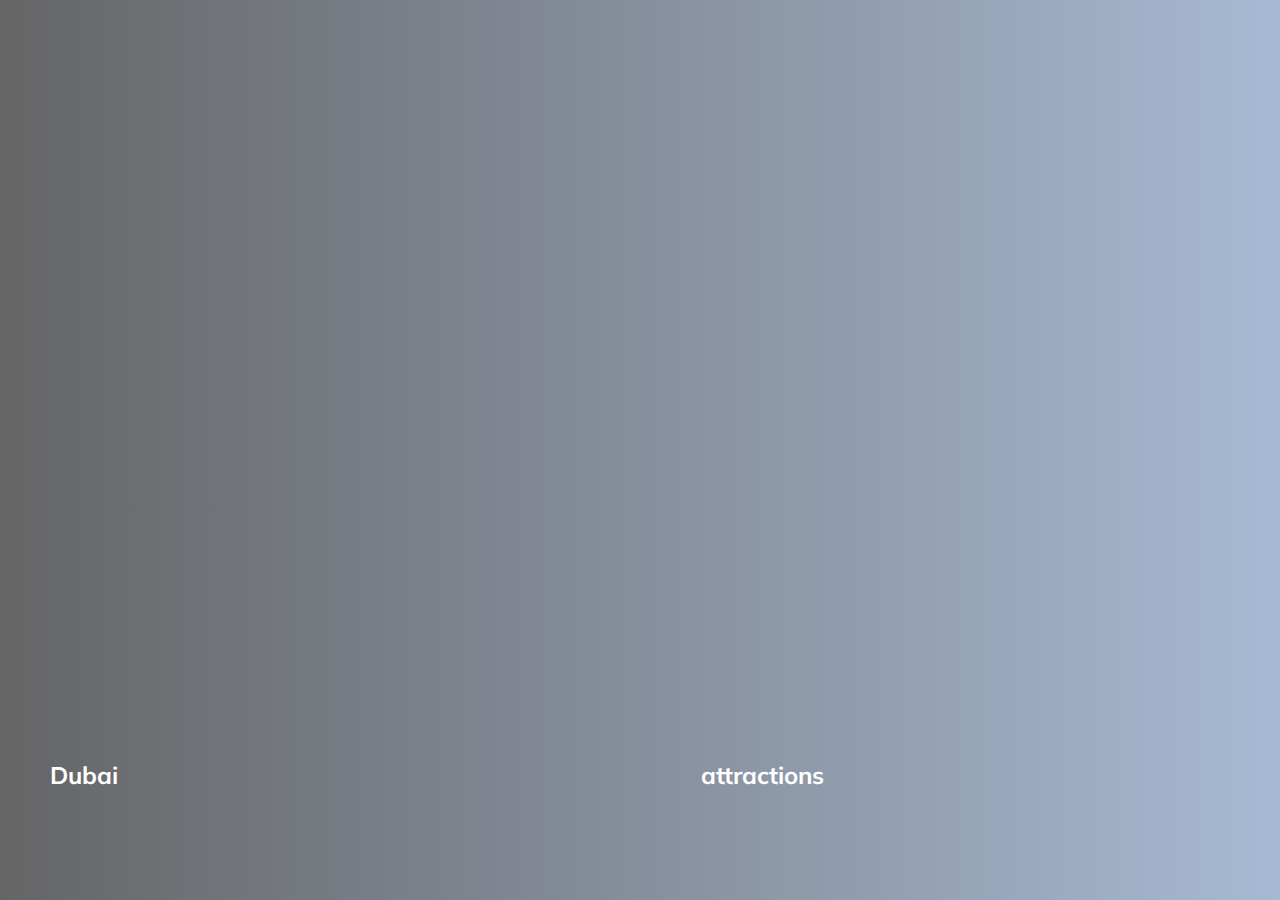
<file: index.html>
<!DOCTYPE html>
<html lang="en">
<head>
  <meta charset="UTF-8" />
  <meta name="viewport" content="width=device-width, initial-scale=1.0" />
  <link rel="stylesheet" href="styles-city.css" />
  <title>City</title>
</head>
<body>
<div class="container">
  <div
      class="slide"
      style="background-image: url('https://images.unsplash.com/photo-1512453979798-5ea266f8880c?ixlib=rb-1.2.1&ixid=MnwxMjA3fDB8MHxwaG90by1wYWdlfHx8fGVufDB8fHx8&auto=format&fit=crop&w=1170&q=80');"
  > 
    <h3> <a class="web" href="./Dubai.html"> attractions </a></h3>
    <h2>Dubai</h2>
    <h1 id="dubai"></h1>
  </div>
  <div
      class="slide"
      style="
          background-image: url('https://images.unsplash.com/photo-1483653364400-eedcfb9f1f88?ixlib=rb-1.2.1&ixid=MnwxMjA3fDB8MHxwaG90by1wYWdlfHx8fGVufDB8fHx8&auto=format&fit=crop&w=2070&q=80');
        "
  > <h3><a class="web" href="./New-York.html"> attractions </a></h3>
    <h2>New-York</h2>
    <h1 id="new-york"></h1>
  </div>
  <div
      
      class="slide"
      style="
          background-image: url('https://images.unsplash.com/photo-1599425120303-3c482896de52?ixlib=rb-1.2.1&ixid=MnwxMjA3fDB8MHxwaG90by1wYWdlfHx8fGVufDB8fHx8&auto=format&fit=crop&w=774&q=80');
        "
  > <h3><a class="web" href="./Moscow.html"> attractions </a></h3>
    <h2>Moscow</h2>
    <h1 id="moscow"></h1>
  </div>
  
  <div
      class="slide"
      style="
          background-image: url('https://images.unsplash.com/photo-1604928141064-207cea6f571f?ixlib=rb-1.2.1&ixid=MnwxMjA3fDB8MHxwaG90by1wYWdlfHx8fGVufDB8fHx8&auto=format&fit=crop&w=1228&q=80');
        "
  > <h3><a class="web" href="./Tokyo.html"> attractions </a></h3>
    <h2>Tokyo</h3>
    <h1 id="tokyo"></h1>
  </div>
  <div
      class="slide"
      style="
          background-image: url('https://images.unsplash.com/photo-1556531168-e5c082d2595b?ixlib=rb-1.2.1&ixid=MnwxMjA3fDB8MHxwaG90by1wYWdlfHx8fGVufDB8fHx8&auto=format&fit=crop&w=1170&q=80');
        "
  > <h3><a class="web" href="./Rome.html"> attractions </a></h3>
    <h2>Rome</h2>
    <h1 id="rome"></h1>
  </div>
  
  
</div>

<script src="city.js">
</script>
</body>
</html>
</file>
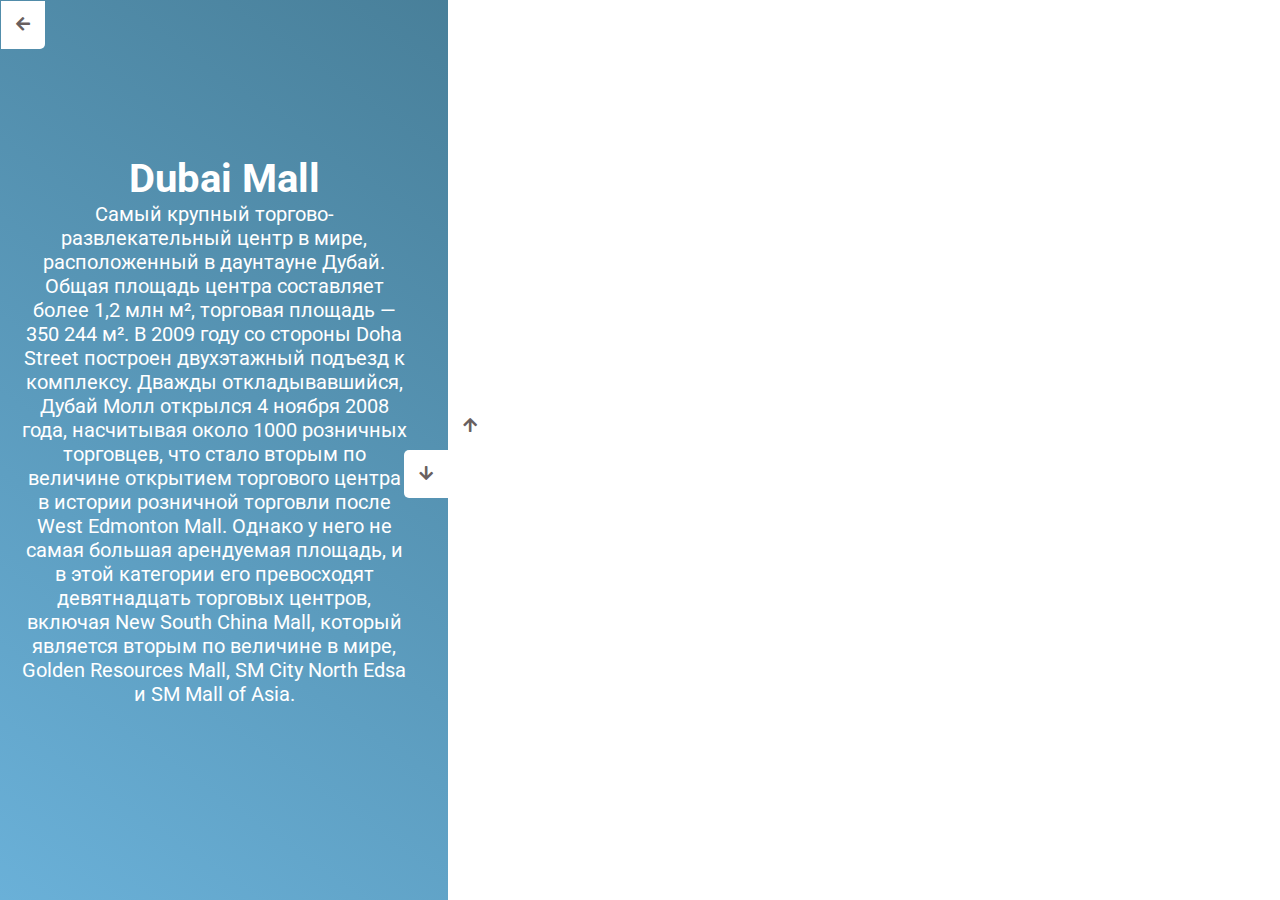
<file: Dubai.html>
<!DOCTYPE html>
<html lang="en">
  <head>
    <meta charset="UTF-8" />
    <meta name="viewport" content="width=device-width, initial-scale=1.0" />
    <link
      rel="stylesheet"
      href="https://cdnjs.cloudflare.com/ajax/libs/font-awesome/5.15.1/css/all.min.css"
    />
    <link rel="stylesheet" href="style.css" />
    <title>Dubai</title>
  </head>
  <body>
    <div class="container">
      <div class="sidebar">
        <div style="background: linear-gradient(229.99deg, #4886aae3 -26%, #a7d7eb 145%);">
          <h1>Бурдж-Халифа</h1>
          <p>Сверхвысотный небоскрёб высотой 828 метров в Дубае (ОАЭ), самое высокое и самое многоэтажное здание, самое высокое сооружение, единственный 828-метровый и 163-этажный небоскрёб в мире. Уступчатая форма здания напоминает сталагмит.</p>
        </div>
        <div style="background: linear-gradient(229.99deg, #2045aae3 -26%, #ee4ac5 145%);">
          <h1>Бурдж Аль Араб</h1>
          <p>Отель в Дубае, самом крупном городе Объединённых Арабских Эмиратов. Здание стоит в море на расстоянии 280 метров от берега на искусственном острове, соединённом с землёй при помощи моста. Имея высоту 321 м, был самым высоким отелем в мире до возведения отеля Башня Розы высотой 333 м, который открылся в апреле 2008 года. В настоящее время Бурдж-эль-Араб занимает 5 место среди самых высоких отелей в мире, хотя 39 % его общей высоты составляют незанятые помещения. По состоянию на 2015 год Бурдж-эль-Араб является 56-м по высоте зданием Азии и 70-м по высоте в мире.</p>
        </div>
        <div style="background: linear-gradient(229.99deg, #552252 -26%, #8b2d87 145%);">
          <h1>Фонтан Дубай</h1>
          <p>Музыкальный фонтан, расположенный в искусственном озере площадью свыше 12 га рядом с небоскрёбом Бурдж-Халифа в центре Дубая. Проектированием системы фонтана занималась калифорнийская компания WET, которая также известна музыкальным фонтаном перед отелем Белладжио в Лас-Вегасе. Это один из самых больших и высоких фонтанов в мире. Его длина составляет 275 м, а высота струй достигает 150 метров, что примерно равно высоте 50-этажного здания. И тем не менее, это всего лишь одна пятая часть высоты небоскрёба. Фонтан подсвечен 25 цветными и 6600 точечными прожекторами.</p>
        </div>
        <div style="background: linear-gradient(215.32deg, #487f99 -1%, #72bce7 124%);">
          <h1>Dubai Mall</h1>
          <p>Самый крупный торгово-развлекательный центр в мире, расположенный в даунтауне Дубай. Общая площадь центра составляет более 1,2 млн м², торговая площадь — 350 244 м². В 2009 году со стороны Doha Street построен двухэтажный подъезд к комплексу. Дважды откладывавшийся, Дубай Молл открылся 4 ноября 2008 года, насчитывая около 1000 розничных торговцев, что стало вторым по величине открытием торгового центра в истории розничной торговли после West Edmonton Mall. Однако у него не самая большая арендуемая площадь, и в этой категории его превосходят девятнадцать торговых центров, включая New South China Mall, который является вторым по величине в мире, Golden Resources Mall, SM City North Edsa и SM Mall of Asia.</p>
        </div>
        
      </div>
      <div class="main-slide">
        
        <div
          style="
            background-image: url('https://iapplenews.ru/wp-content/uploads/2017/04/2014010317394703.jpg');
          "
        ></div>
        
        <div
          style="
            background-image: url('https://7d9e88a8-f178-4098-bea5-48d960920605.selcdn.net/2a893be2-955d-4c01-94f3-a8886653ff04/');
          "
        ></div>
        <div
          style="
            background-image: url('https://cdn.jumeirah.com/-/mediadh/dh/hospitality/jumeirah/hotels/dubai/burj-al-arab-jumeirah/hero/burj-al-arab-profile-exterior_6-4_landscape.jpg?h=1080&w=1620');
          "
        ></div>
        <div
          style="
            background-image: url('https://byvali.ru/sites/default/files/pictures/oae/dostoprimechatelnosti/burj-khalifa/burj-khalifa-4.jpg');
          "
        ></div>
      </div>
      <div class="controls">
        <button class="down-button">
          <i class="fas fa-arrow-down"></i>
        </button>
        <button class="up-button">
          <i class="fas fa-arrow-up"></i>
        </button>
        
      </div>
      <div class="back">
        <form action="./index.html">
         <button class="back-button" href="https://learn.javascript.ru/date">
          <a class="web" href="https://learn.javascript.ru/date"></a>
          <i class="fas fa-arrow-left"></i>
         </button>
        </form>
      </div>
    </div>
    <script src="app.js"></script>
  </body>
</html>
</file>
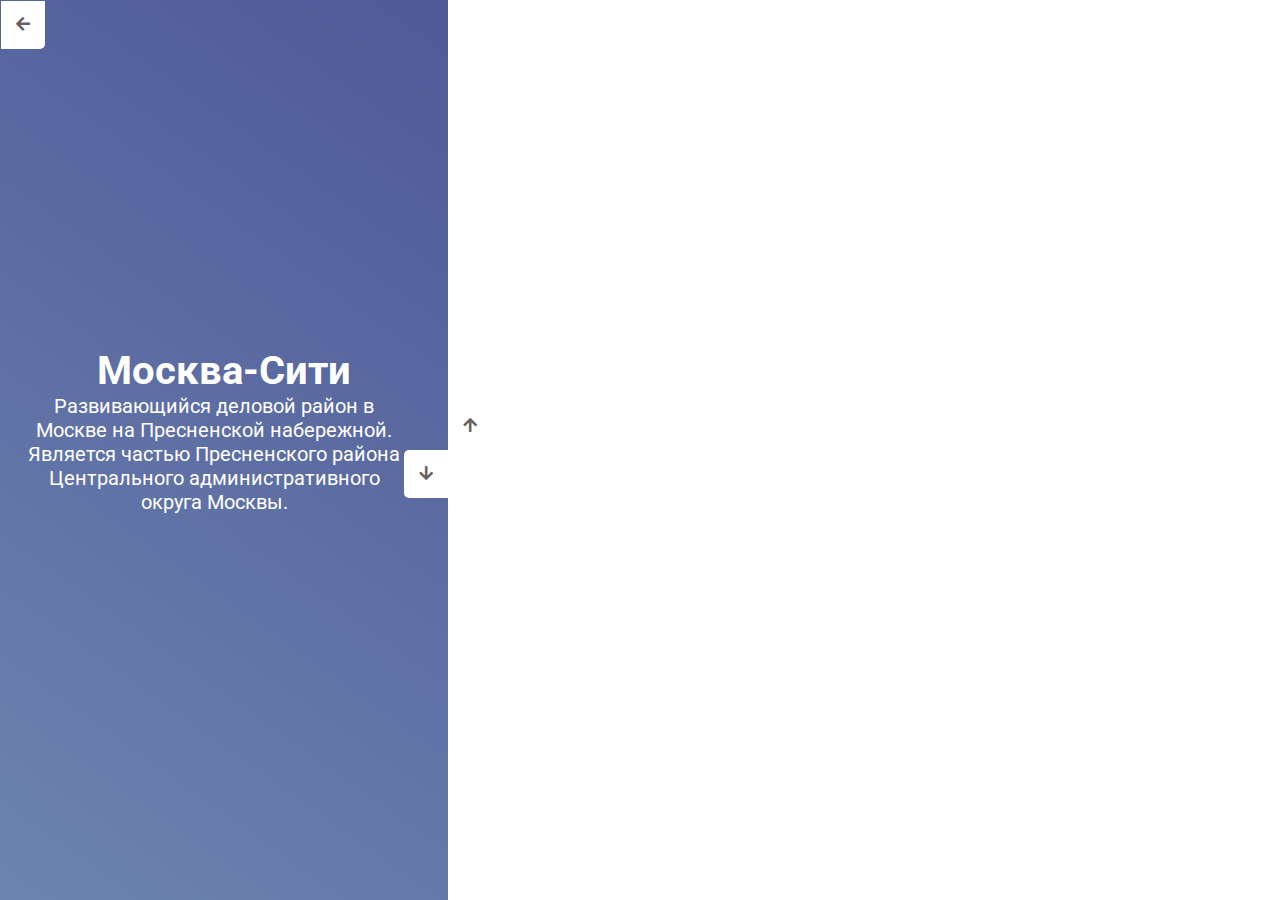
<file: Moscow.html>
<!DOCTYPE html>
<html lang="en">
  <head>
    <meta charset="UTF-8" />
    <meta name="viewport" content="width=device-width, initial-scale=1.0" />
    <link
      rel="stylesheet"
      href="https://cdnjs.cloudflare.com/ajax/libs/font-awesome/5.15.1/css/all.min.css"
    />
    <link rel="stylesheet" href="style.css" />
    <title>Moscow</title>
  </head>
  <body>
    <div class="container">
      <div class="sidebar">
        <div style="background: linear-gradient(229.99deg, #4886aae3 -26%, #a7d7eb 145%);">
          <h1>Красная площадь</h1>
          <p>На Красной площади расположены Лобное место, памятник Минину и Пожарскому, Мавзолей Владимира Ленина, некрополь у Кремлёвской стены. В северной части площади находятся Исторический музей и Казанский собор, в южной — Покровский собор. Архитектурный ансамбль находится под охраной ЮНЕСКО как памятник Всемирного наследия.</p>
        </div>
        <div style="background: linear-gradient(229.99deg, #e09642e3 -26%, #e7a34b 145%);">
          <h1>Большой театр</h1>
          <p>Большой театр России или просто Большой театр — один из крупнейших в России и один из самых значительных в мире театров оперы и балета.</p>
        </div>
        <div style="background: linear-gradient(229.99deg, #3b3dca -26%, #a4bae9 145%);">
          <h1>Храм Христа Спасителя</h1>
          <p>Кафедральный собор Русской православной церкви, расположенный в Москве на улице Волхонке, Россия. Существующее сооружение, построенное в 1990-х годах, является воссозданием одноимённого храма, разрушенного в 1931 году. Самый большой православный храм России. Храм находится на возвышении, окружён небольшим парком с комплексом зданий религиозного и светского назначения. В комплекс храма входят также два малых храма: каменный храм Покрова Божией Матери и бревенчатый храм-часовня Державной иконы Божией Матери — предтеча современного храма Христа Спасителя.</p>
        </div>
        <div style="background: linear-gradient(215.32deg, #4e5997 -1%, #748eb6 124%);">
          <h1>Москва-Сити</h1>
          <p>Развивающийся деловой район в Москве на Пресненской набережной. Является частью Пресненского района Центрального административного округа Москвы.</p>
        </div>
        
      </div>
      <div class="main-slide">
        
        <div
          style="
            background-image: url('https://s0.rbk.ru/v6_top_pics/media/img/1/25/755549955809251.jpg');
          "
        ></div>
        
        <div
          style="
            background-image: url('https://planetofhotels.com/guide/sites/default/files/styles/paragraph__hero_banner__hb_image__1880bp/public/hero_banner/Cathedral-of-Christ-the-Savior.jpg');
          "
        ></div>
        <div
          style="
            background-image: url('http://oteatre.info/wp-content/uploads/2020/08/117444976_1855768121231882_1980781082452942353_o.jpg');
          "
        ></div>
        <div
          style="
            background-image: url('https://images.unsplash.com/photo-1596484552834-6a58f850e0a1?ixlib=rb-1.2.1&ixid=MnwxMjA3fDB8MHxwaG90by1wYWdlfHx8fGVufDB8fHx8&auto=format&fit=crop&w=1170&q=80');
          "
        ></div>
      </div>
      <div class="controls">
        <button class="down-button">
          <i class="fas fa-arrow-down"></i>
        </button>
        <button class="up-button">
          <i class="fas fa-arrow-up"></i>
        </button>
        
      </div>
      <div class="back">
        <form action="./index.html">
         <button class="back-button" href="https://learn.javascript.ru/date">
          <a class="web" href="https://learn.javascript.ru/date"></a>
          <i class="fas fa-arrow-left"></i>
         </button>
        </form>
      </div>
    </div>
    <script src="app.js"></script>
  </body>
</html>
</file>
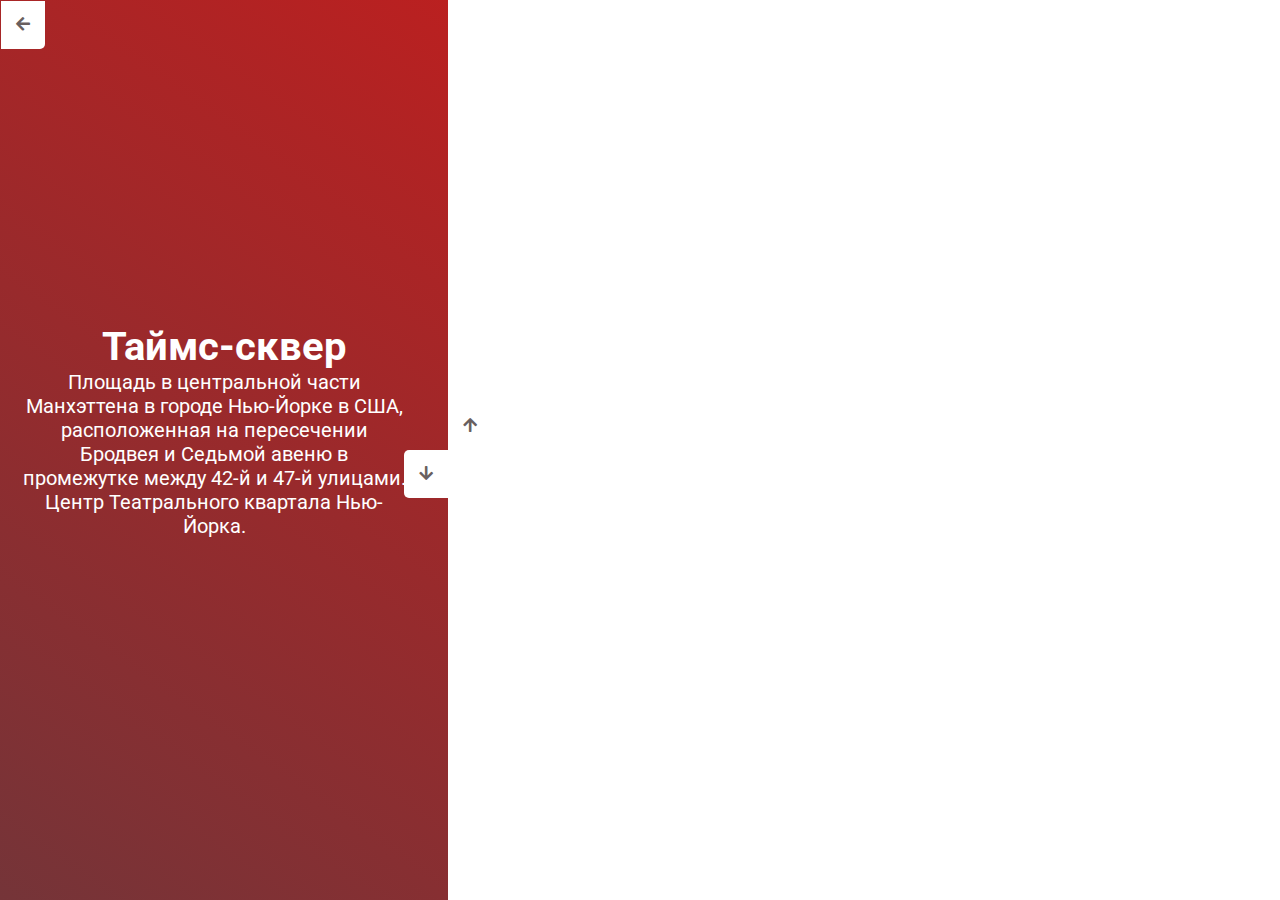
<file: New-York.html>
<!DOCTYPE html>
<html lang="en">
  <head>
    <meta charset="UTF-8" />
    <meta name="viewport" content="width=device-width, initial-scale=1.0" />
    <link
      rel="stylesheet"
      href="https://cdnjs.cloudflare.com/ajax/libs/font-awesome/5.15.1/css/all.min.css"
    />
    <link rel="stylesheet" href="style.css" />
    <title>New-York</title>
  </head>
  <body>
    <div class="container">
      <div class="sidebar">
        <div style="background: linear-gradient(229.99deg, #1f6622e3 -26%, #596b54 145%);">
          <h1>Центральный парк</h1>
          <p>Центральный парк в Нью-Йорке является одним из крупнейших в США и известнейших в мире. Парк расположен на острове Манхэттен между 59-й и 110-й улицей и Пятой и Восьмой авеню и имеет прямоугольную форму. Длина парка — около 4 километров, ширина — около 800 метров, общая площадь — 3,41 км². Парк посещают примерно 25 миллионов человек в год, он является наиболее посещаемым парком в США, и его показ во многих фильмах и телевизионных шоу сделал парк одним из самых знаменитых в мире.</p>
        </div>
        <div style="background: linear-gradient(229.99deg, #2f4685e3 -26%, #3facce 145%);">
          <h1>Государственный заповедник Стейтью оф Либерти</h1>
          <p>Ста́туя Свобо́ды — колоссальная скульптура в стиле Наполеона III, или стиле Второй империи, расположенная в США на острове Свободы, находящемся в Верхней Нью-Йоркской бухте примерно в 3 километрах к юго-западу от южной оконечности острова Манхэттен. Была сооружена как подарок США от Франции ко Всемирной выставке 1876 года и столетию американской независимости. Завершённую статую США получили только в 1886 году. Является национальным памятником США. С 1984 года входит в список Всемирного наследия ЮНЕСКО. Статуя Свободы — второй по высоте маяк страны, однако она выполняет световую навигационную роль для морских судов как свою вторичную функцию, поэтому в списки маяков страны её не включают</p>
        </div>
        <div style="background: linear-gradient(229.99deg, #575353 -26%, #5a2e23 145%);">
          <h1>Эмпайр-стейт-билдинг </h1>
          <p>102-этажный небоскрёб, расположенный в Нью-Йорке на острове Манхэттен, на Пятой авеню между Западными 33-й и 34-й улицами. Является офисным зданием. С 1931 по 1970, до открытия Северной башни Всемирного торгового центра, был высочайшим зданием мира. В 2001 году, когда рухнули башни ВТЦ, небоскрёб снова стал самым высоким зданием Нью-Йорка. В настоящее время является третьим по высоте небоскрёбом в Соединённых Штатах, уступая Башне Свободы в Нью-Йорке и Уиллис-тауэр в Чикаго, а также 51-м по высоте в мире.</p>
        </div>
        <div style="background: linear-gradient(215.32deg, #bb2020 -1%, #64393e 124%);">
          <h1>Таймс-сквер</h1>
          <p>Площадь в центральной части Манхэттена в городе Нью-Йорке в США, расположенная на пересечении Бродвея и Седьмой авеню в промежутке между 42-й и 47-й улицами. Центр Театрального квартала Нью-Йорка.</p>
        </div>
        
      </div>
      <div class="main-slide">
        
        <div
          style="
            background-image: url('https://cdn.getyourguide.com/img/location/54621e3965f1c.jpeg/88.jpg');
          "
        ></div>
        
        <div
          style="
            background-image: url('https://images.squarespace-cdn.com/content/v1/563a5fb2e4b0710808c31f27/1574953737430-ZQW6BF6GHWTGJ4OLUTDX/%D0%AD%D0%BC%D0%BF%D0%B0%D0%B5%D1%80+%D0%A1%D1%82%D0%B5%D0%B8%CC%86%D1%82+%D0%91%D0%B8%D0%BB%D0%B4%D0%B8%D0%BD%D0%B3+%D0%B2%D0%B8%D0%B4+%D1%81%D0%B2%D0%B5%D1%80%D1%85%D1%83.jpg?format=1500w');
          "
        ></div>
        <div
          style="
            background-image: url('https://youimg1.tripcdn.com/target/10040y000000m5yh0DCB6.jpg?proc=source%2Ftrip');
          "
        ></div>
        <div
          style="
            background-image: url('https://tournavigator.pro/%D1%84%D0%BE%D1%82%D0%BE/other/1011/1005/1457463749.jpg');
          "
        ></div>
      </div>
      <div class="controls">
        <button class="down-button">
          <i class="fas fa-arrow-down"></i>
        </button>
        <button class="up-button">
          <i class="fas fa-arrow-up"></i>
        </button>
        
      </div>
      <div class="back">
        <form action="./index.html">
         <button class="back-button" href="https://learn.javascript.ru/date">
          <a class="web" href="https://learn.javascript.ru/date"></a>
          <i class="fas fa-arrow-left"></i>
         </button>
        </form>
      </div>
    </div>
    <script src="app.js"></script>
  </body>
</html>
</file>
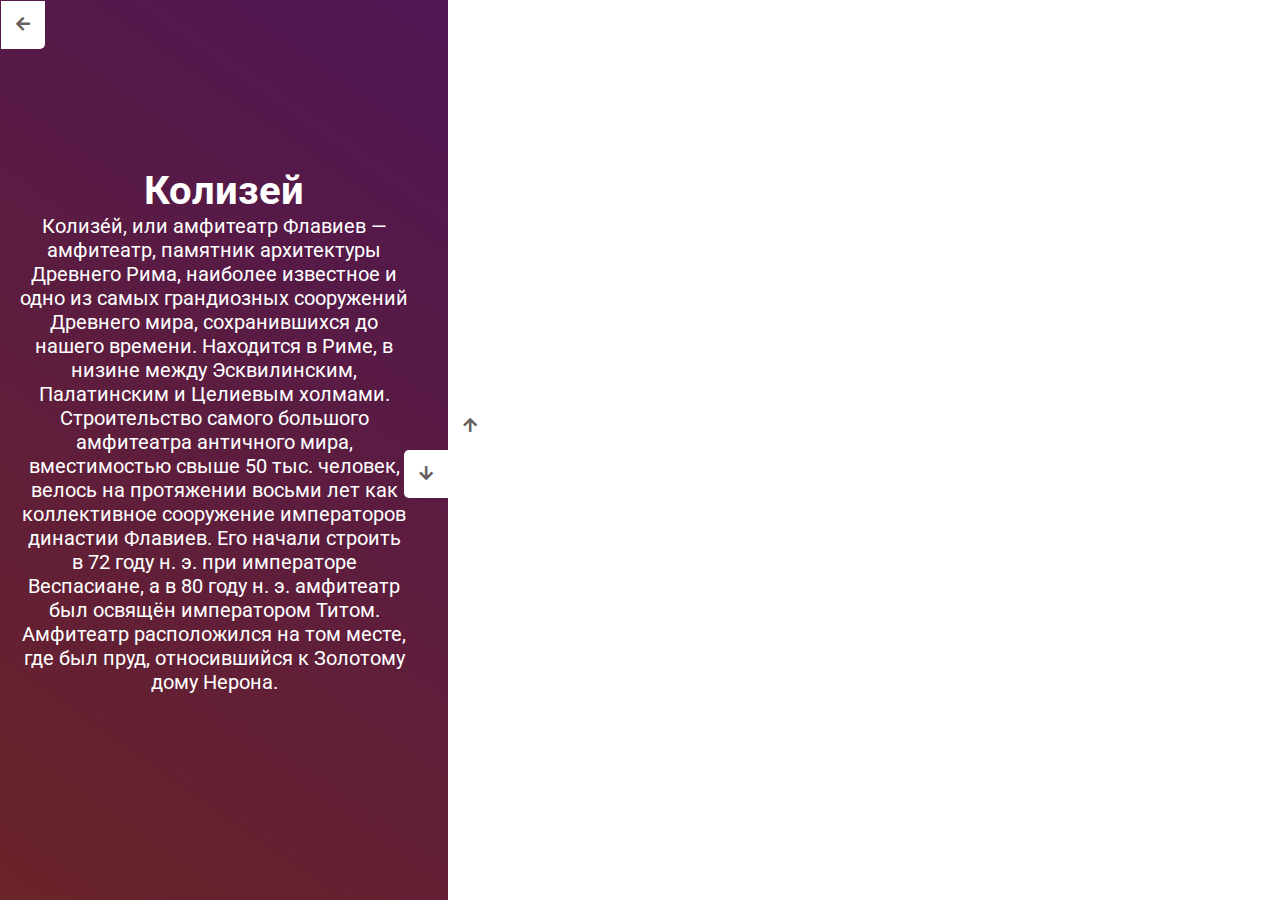
<file: Rome.html>
<!DOCTYPE html>
<html lang="en">
  <head>
    <meta charset="UTF-8" />
    <meta name="viewport" content="width=device-width, initial-scale=1.0" />
    <link
      rel="stylesheet"
      href="https://cdnjs.cloudflare.com/ajax/libs/font-awesome/5.15.1/css/all.min.css"
    />
    <link rel="stylesheet" href="style.css" />
    <title>Rome</title>
  </head>
  <body>
    <div class="container">
      <div class="sidebar">
        <div style="background: linear-gradient(229.99deg, #52533ce3 -26%, #b49735 145%);">
          <h1>Сикстинская капелла</h1>
          <p>Бывшая домовая церковь в Ватикане. Построена в 1473—1481 годах архитектором Джордже де Дольчи, по заказу папы римского Сикста IV, откуда и произошло название. Ныне Капелла — музей, выдающийся памятник Возрождения, который используется также для проведения конклавов, на которых кардиналы избирают нового папу римского. Хор Сикстинской капеллы — всемирно известный профессиональный церковный хор.</p>
        </div>
        <div style="background: linear-gradient(229.99deg, #6d777ae3 -26%, #4898c7 145%);">
          <h1>Собор Святого Петра</h1>
          <p>Католический собор, центральное и наиболее крупное сооружение Ватикана, крупнейшая историческая христианская церковь в мире. Одна из четырёх великих папских базилик Рима и церемониальный центр Римско-католической церкви. Занимает первое место в списке семи паломнических базилик Рима. Над его созданием трудилось несколько поколений великих мастеров: Браманте, Рафаэль, Микеланджело, Бернини, Мадерна. Вместимость — около 15 тысяч человек внутри собора и 60 тысяч человек на площади.</p>
        </div>
        <div style="background: linear-gradient(229.99deg, #816b52 -26%, #4a93a5 145%);">
          <h1>Пантеон</h1>
          <p>Так называемый «Храм всех богов», выдающийся памятник истории и архитектуры древнего Рима, построенный между 118 и 128 годами н. э.</p>
        </div>
        <div style="background: linear-gradient(215.32deg, #4e1655 -1%, #72271d 124%);">
          <h1>Колизей</h1>
          <p>Колизе́й, или амфитеатр Флавиев — амфитеатр, памятник архитектуры Древнего Рима, наиболее известное и одно из самых грандиозных сооружений Древнего мира, сохранившихся до нашего времени. Находится в Риме, в низине между Эсквилинским, Палатинским и Целиевым холмами. Строительство самого большого амфитеатра античного мира, вместимостью свыше 50 тыс. человек, велось на протяжении восьми лет как коллективное сооружение императоров династии Флавиев. Его начали строить в 72 году н. э. при императоре Веспасиане, а в 80 году н. э. амфитеатр был освящён императором Титом. Амфитеатр расположился на том месте, где был пруд, относившийся к Золотому дому Нерона.</p>
        </div>
        
      </div>
      <div class="main-slide">
        
        <div
          style="
            background-image: url('https://planetofhotels.com/guide/sites/default/files/styles/paragraph__hero_banner__hb_image__1880bp/public/hero_banner/Colosseum-Rome.jpg');
          "
        ></div>
        
        <div
          style="
            background-image: url('https://7d9e88a8-f178-4098-bea5-48d960920605.selcdn.net/a25c53a5-ea1d-4dfa-aac5-bb87ea1cd24d/');
          "
        ></div>
        <div
          style="
            background-image: url('https://image.kkday.com/v2/image/get/s1.kkday.com/product_20331/20181029082617_k9n3G/jpg');
          "
        ></div>
        <div
          style="
            background-image: url('https://planetofhotels.com/guide/sites/default/files/styles/paragraph__hero_banner__hb_image__1880bp/public/hero_banner/Sistine-chapel-in-the-Vatican-Museuin.jpg');
          "
        ></div>
      </div>
      <div class="controls">
        <button class="down-button">
          <i class="fas fa-arrow-down"></i>
        </button>
        <button class="up-button">
          <i class="fas fa-arrow-up"></i>
        </button>
        
      </div>
      <div class="back">
        <form action="./index.html">
         <button class="back-button" href="https://learn.javascript.ru/date">
          <a class="web" href="https://learn.javascript.ru/date"></a>
          <i class="fas fa-arrow-left"></i>
         </button>
        </form>
      </div>
    </div>
    <script src="app.js"></script>
  </body>
</html>
</file>
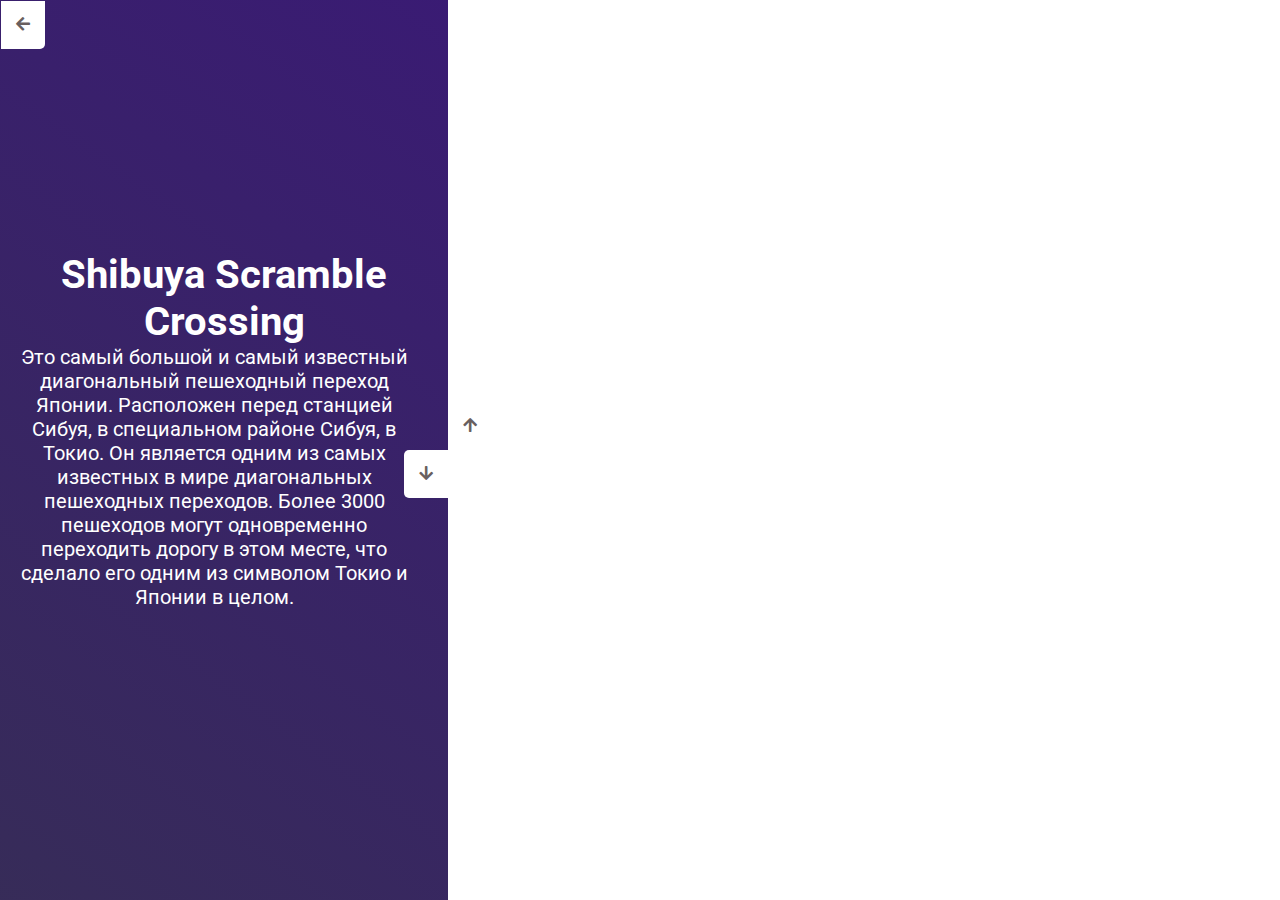
<file: Tokyo.html>
<!DOCTYPE html>
<html lang="en">
  <head>
    <meta charset="UTF-8" />
    <meta name="viewport" content="width=device-width, initial-scale=1.0" />
    <link
      rel="stylesheet"
      href="https://cdnjs.cloudflare.com/ajax/libs/font-awesome/5.15.1/css/all.min.css"
    />
    <link rel="stylesheet" href="style.css" />
    <title>Tokyo</title>
  </head>
  <body>
    <div class="container">
      <div class="sidebar">
        <div style="background: linear-gradient(229.99deg, #4886aae3 -26%, #1c4557 145%);">
          <h1>Радужный мост</h1>
          <p>Совмещенный с системой AGT автомобильный висячий мост через северный Токийский залив, соединяющий верфь в Сибаура с искусственным островом в Токийском заливе Одайба. Мост был построен за 5 лет и открыт в 1993 году. Протяжённость моста составляет 570 м. Пилоны моста окрашены в белый цвет. На тросах, держащих мост, установлены лампы, которые освещают мост красным, белым и зелёным светом каждую ночь.</p>
        </div>
        <div style="background: linear-gradient(229.99deg, #1d5c20e3 -26%, #445241 145%);">
          <h1>Императорский дворец Токио</h1>
          <p>Дворец императора Японии в специальном районе Тиёда метрополии Токио. Расположен на территории бывшего замка Эдо. Используется со второй половины XIX века как резиденция императоров и Императорского двора. Находится под контролем Управления Императорского двора Японии. Общая площадь вместе с садами составляет 7,41 км². Архитектура зданий комплекса является смешанной: некоторые здания построены в европейском, а другие в традиционном стилях.</p>
        </div>
        <div style="background: linear-gradient(229.99deg, #5a5a5a -26%, #99765f 145%);">
          <h1>Tokyo Skytree</h1>
          <p>Телевизионная башня в районе Сумида, Токио, Япония, самая высокая среди телебашен мира и второе по высоте сооружение в мире после «Бурдж-Халифа». Высота телебашни вместе с антенной составляет 634 метра, что почти в два раза выше Токийской телевизионной башни; высота башни была выбрана так, чтобы цифры: 6, 3, 4 были созвучны «Мусаси» — названию исторической области, где находится современный Токио. Строительство закончено в 2012 году. Во время строительства башня была известна под названием Новая Токийская башня. Название «Tokyo Sky Tree» было выбрано по итогам конкурса, который проходил в интернете с апреля по май 2008 года.</p>
        </div>
        <div style="background: linear-gradient(215.32deg, #3a1b74 -1%, #363052 124%);">
          <h1>Shibuya Scramble Crossing</h1>
          <p>Это самый большой и самый известный диагональный пешеходный переход Японии. Расположен перед станцией Сибуя, в специальном районе Сибуя, в Токио. Он является одним из самых известных в мире диагональных пешеходных переходов. Более 3000 пешеходов могут одновременно переходить дорогу в этом месте, что сделало его одним из символом Токио и Японии в целом.</p>
        </div>
        
      </div>
      <div class="main-slide">
        
        <div
          style="
            background-image: url('https://i.redd.it/xaiyjjevcgw41.jpg');
          "
        ></div>
        
        <div
          style="
            background-image: url('https://aws-tiqets-cdn.imgix.net/images/content/4bdfdee27c4a4341b61aacc0870ac45b.jpg?auto=format&fit=crop&ixlib=python-3.2.1&q=70&s=6ede49d8022104f223bb8e2555a326ae');
          "
        ></div>
        <div
          style="
            background-image: url('https://planetofhotels.com/guide/sites/default/files/styles/paragraph__hero_banner__hb_image__1880bp/public/hero_banner/Tokyo-Imperial-Palace_0.jpg');
          "
        ></div>
        <div
          style="
            background-image: url('https://visitjapan.ru/storage/app/media/Spot/6146/image/tokyo2358-1.jpeg');
          "
        ></div>
      </div>
      <div class="controls">
        <button class="down-button">
          <i class="fas fa-arrow-down"></i>
        </button>
        <button class="up-button">
          <i class="fas fa-arrow-up"></i>
        </button>
        
      </div>
      <div class="back">
        <form action="./index.html">
         <button class="back-button" href="https://learn.javascript.ru/date">
          <a class="web" href="https://learn.javascript.ru/date"></a>
          <i class="fas fa-arrow-left"></i>
         </button>
        </form>
      </div>
    </div>
    <script src="app.js"></script>
  </body>
</html>
</file>
<file: styles-city.css>
@import url("https://fonts.googleapis.com/css?family=Muli&display=swap");

* {
  box-sizing: border-box;
}

body {
  font-family: "Muli", sans-serif;
  overflow: hidden;
  margin: 0;
  background: linear-gradient(90deg, #656566 0%, #a7b9d3 100%);
  /* url(https://images.unsplash.com/photo-1543788303-c15e49305bc6?ixlib=rb-1.2.1&ixid=MnwxMjA3fDB8MHxwaG90by1wYWdlfHx8fGVufDB8fHx8&auto=format&fit=crop&w=1332&q=80); */
  background-repeat: no-repeat;
  background-position: center center;
  background-attachment: fixed;
  -webkit-background-size: cover;
  -moz-background-size: cover;
  -o-background-size: cover;
  background-size: cover;
  height: 100vh;
  display: flex;
  justify-content: center;
  align-items: center;
}
.container {
  width: 100%;
  display: flex;
  padding: 0 20px;
}
.slide {
  height: 80vh;
  border-radius: 20px;
  margin: 10px;
  cursor: poiner;
  color: #fff;
  flex: 1;
  background-size: cover;
  background-position: center;
  background-repeat: no-repeat;
  position: relative;
  transition: all 500ms ease-in-out;
}

.slide:hover {
  box-shadow: 0 0 10px 6px #55616b;
}

.slide h3 {
  position: absolute;
  font-size: 24px;
  bottom: 20px;
  right: 20px;
  margin: 0;
  opacity: 0;
  color: white;
}

.slide.active h3 {
  opacity: 1;
  transition: opasity 0.3s ease-in 1s;
}

.web {
  text-decoration: none;
  color: white;
}

.web:hover {
  text-decoration: underline;
}

.slide h2 {
  position: absolute;
  font-size: 24px;
  bottom: 20px;
  left: 20px;
  margin: 0;
  opacity: 0;
}

.slide.active h2 {
  opacity: 1;
  transition: opasity 0.3s ease-in 1s;
}

.slide h1 {
  position: absolute;
  font-size: 60px;

  top: 20px;

  left: 40%;

  margin: 0;

  opacity: 0;
}

.slide.active h1 {
  opacity: 1;
  transition: opasity 0.3s ease-in 1s;
}

.slide.active {
  flex: 10;
}
</file>
<file: style.css>
@import url("https://fonts.googleapis.com/css?family=Roboto&display=swap");

* {
  box-sizing: border-box;
  margin: 0;
  padding: 0;
}

body {
  font-family: "Roboto", sans-serif;
  height: 100vh;
}

.container {
  position: relative;
  overflow: hidden;
  width: 100vw;
  height: 100vh;
}

.sidebar {
  height: 100%;
  width: 35%;
  position: absolute;
  top: 0;
  left: 0;
  transition: transform 0.5s ease-in-out;
}

.sidebar > div {
  height: 100%;
  width: 100%;
  display: flex;
  flex-direction: column;
  align-items: center;
  justify-content: center;
  color: #fff;
}

.sidebar h1 {
  font-size: 40px;
  margin-bottom: 10px;
  margin-top: -30px;
  text-align: center;
}

.main-slide {
  height: 100%;
  position: absolute;
  top: 0;
  left: 35%;
  width: 65%;
  transition: transform 0.5s ease-in-out;
}

.main-slide > div {
  background-repeat: no-repeat;
  background-size: cover;
  background-position: center center;
  height: 100%;
  width: 100%;
}

button {
  background-color: rgb(255, 255, 255);
  border: none;
  color: rgb(105, 95, 95);
  cursor: pointer;
  font-size: 16px;
  padding: 15px;
}

button:hover {
  color: rgb(148, 137, 137);
}

button:focus {
  outline: none;
}

.container .back .back-button {
  position: absolute;
  left: 1px;
  top: 1px;
  border-bottom-right-radius: 5px;
  z-index: 100;
}

.container .controls button {
  position: absolute;
  left: 35%;
  top: 50%;
  z-index: 100;
}

.container .controls .down-button {
  transform: translateX(-100%);
  border-top-left-radius: 5px;
  border-bottom-left-radius: 5px;
}

.container .controls .up-button {
  transform: translateY(-100%);
  border-top-right-radius: 5px;
  border-bottom-right-radius: 5px;
}

.sidebar p {
  font-size: 20px;
  margin-bottom: 10px;
  margin-top: -10px;
  margin-left: 20px;
  margin-right: 40px;
  text-align: center;
}
</file>
